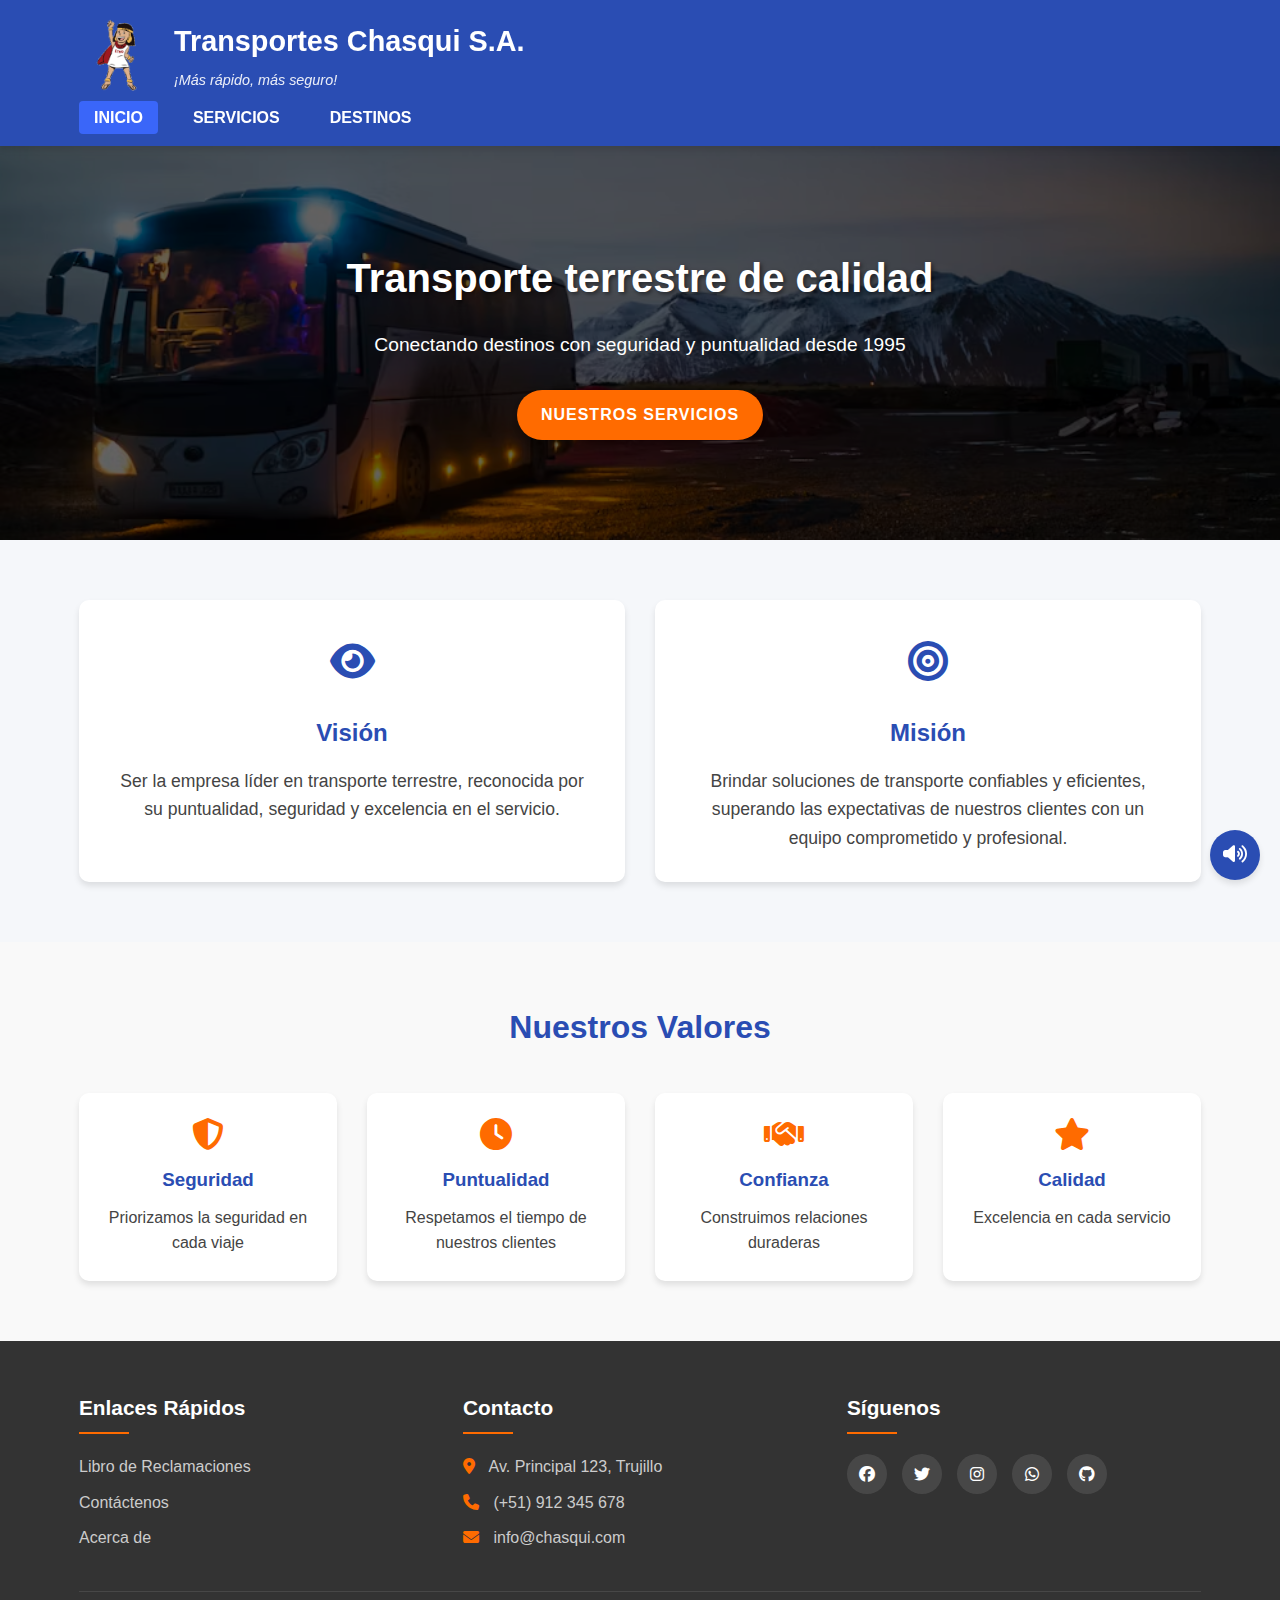
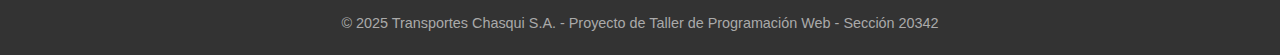
<file: index.html>
<!DOCTYPE html>
<html lang="en">

<head>
    <meta charset="UTF-8">
    <meta name="viewport" content="width=device-width, initial-scale=1.0">
    <link rel="icon" type="image/ico" href="Vahit.ico">
    <link rel="stylesheet" href="https://cdnjs.cloudflare.com/ajax/libs/font-awesome/6.4.0/css/all.min.css">
    <link rel="stylesheet" href="css/style_Globales.css">
    <link rel="stylesheet" href="css/style_Header.css">
    <link rel="stylesheet" href="css/style_Navigation.css">
    <link rel="stylesheet" href="css/style_Hero Section.css">
    <link rel="stylesheet" href="css/style_Vision-Mission.css">
    <link rel="stylesheet" href="css/style_values.css">
    <link rel="stylesheet" href="css/style_Footer.css">
    <link rel="stylesheet" href="css/style_Audio.css">
    <link rel="ico" href="Vahit.ico">
    <title>Transportes Chasqui S.A.</title>
    
</head>

<body>

    <header>
        <div class="container">
            <div class="logo-container">
                <img src="images/logo.png" alt="Logo Transportes Chasqui" class="logo">
                <div class="title-container">
                    <h1>Transportes Chasqui S.A.</h1>
                    <p class="slogan">¡Más rápido, más seguro!</p>
                </div>
            </div>
            <nav>
                <button class="menu-toggle" id="menu-toggle">
                    <i class="fas fa-bars"></i>
                </button>
                <ul class="nav-links" id="nav-links">
                    <li><a href="index.html" class="active">INICIO</a></li>
                    <li><a href="servicios.html">SERVICIOS</a></li>
                    <li><a href="destinos.html">DESTINOS</a></li>
                </ul>
            </nav>
        </div>
    </header>

    <section class="hero">
        <img src="images/hero.png" alt="Fondo hero" class="hero-bg">
        <div class="container">
            <h2>Transporte terrestre de calidad</h2>
            <p>Conectando destinos con seguridad y puntualidad desde 1995</p>
            <a href="servicios.html" class="btn">Nuestros Servicios</a>
        </div>
    </section>

    <section class="vision-mision">
        <div class="container">
            <div class="card">
                <div class="icon">
                    <i class="fas fa-eye"></i>
                </div>
                <h2>Visión</h2>
                <p>Ser la empresa líder en transporte terrestre, reconocida por su puntualidad, seguridad y excelencia
                    en el servicio.</p>
            </div>

            <div class="card">
                <div class="icon">
                    <i class="fas fa-bullseye"></i>
                </div>
                <h2>Misión</h2>
                <p>Brindar soluciones de transporte confiables y eficientes, superando las expectativas de nuestros
                    clientes con un equipo comprometido y profesional.</p>
            </div>
        </div>
    </section>

    <section class="valores">
        <div class="container">
            <h2>Nuestros Valores</h2>
            <div class="valores-grid">
                <div class="valor">
                    <i class="fas fa-shield-alt"></i>
                    <h3>Seguridad</h3>
                    <p>Priorizamos la seguridad en cada viaje</p>
                </div>
                <div class="valor">
                    <i class="fas fa-clock"></i>
                    <h3>Puntualidad</h3>
                    <p>Respetamos el tiempo de nuestros clientes</p>
                </div>
                <div class="valor">
                    <i class="fas fa-handshake"></i>
                    <h3>Confianza</h3>
                    <p>Construimos relaciones duraderas</p>
                </div>
                <div class="valor">
                    <i class="fas fa-star"></i>
                    <h3>Calidad</h3>
                    <p>Excelencia en cada servicio</p>
                </div>
            </div>
        </div>
    </section>

    <footer>
        <div class="container">
            <div class="footer-content">
                <div class="footer-section">
                    <h3>Enlaces Rápidos</h3>
                    <ul>
                        <li><a href="Libro de reclamaciones.html">Libro de Reclamaciones</a></li>
                        <li><a href="contactenos.html">Contáctenos</a></li>
                        <li><a href="acerca.html">Acerca de</a></li>
                    </ul>
                </div>
                <div class="footer-section">
                    <h3>Contacto</h3>
                    <p><i class="fas fa-map-marker-alt"></i> Av. Principal 123, Trujillo</p>
                    <p><i class="fas fa-phone"></i> (+51) 912 345 678</p>
                    <p><i class="fas fa-envelope"></i> info@chasqui.com</p>
                </div>
                <div class="footer-section">
                    <h3>Síguenos</h3>
                    <div class="social-icons">
                        <a href="https://www.facebook.com/profile.php?id=61575975725725"><i class="fab fa-facebook"></i></a>
                        <a href="#"><i class="fab fa-twitter"></i></a>
                        <a href="#"><i class="fab fa-instagram"></i></a>
                        <a href="https://whatsapp.com/channel/0029VbAHyMUKbYMW8V73Op2J"><i class="fab fa-whatsapp"></i></a>
                        <a href="https://github.com/Vanir021/Transportes_Chasqui-S.A" target="_blank"><i
                                class="fab fa-github"></i></a>
                    </div>
                </div>
            </div>
            <div class="footer-bottom">
                <p>&copy; 2025 Transportes Chasqui S.A. - Proyecto de Taller de Programación Web - Sección 20342</p>
            </div>
        </div>
    </footer>

    <div class="audio-player">
        <button id="toggle-audio" class="audio-toggle">
            <i class="fas fa-volume-up" id="volume-icon"></i>
        </button>
        <audio id="background-audio" src="audio/audio.mp3"></audio>
    </div>

    <script>
        // Menú responsivo
        document.getElementById('menu-toggle').addEventListener('click', function () {
            document.getElementById('nav-links').classList.toggle('show');
        });

        // Control de audio
        const audio = document.getElementById('background-audio');
        const toggleButton = document.getElementById('toggle-audio');
        const volumeIcon = document.getElementById('volume-icon');
        let isPlaying = false;

        toggleButton.addEventListener('click', function () {
            if (isPlaying) {
                audio.pause();
                volumeIcon.className = 'fas fa-volume-mute';
            } else {
                audio.volume = 0.1;
                audio.play();
                volumeIcon.className = 'fas fa-volume-up';
            }
            isPlaying = !isPlaying;
        });
    </script>

</body>

</html>
</file>
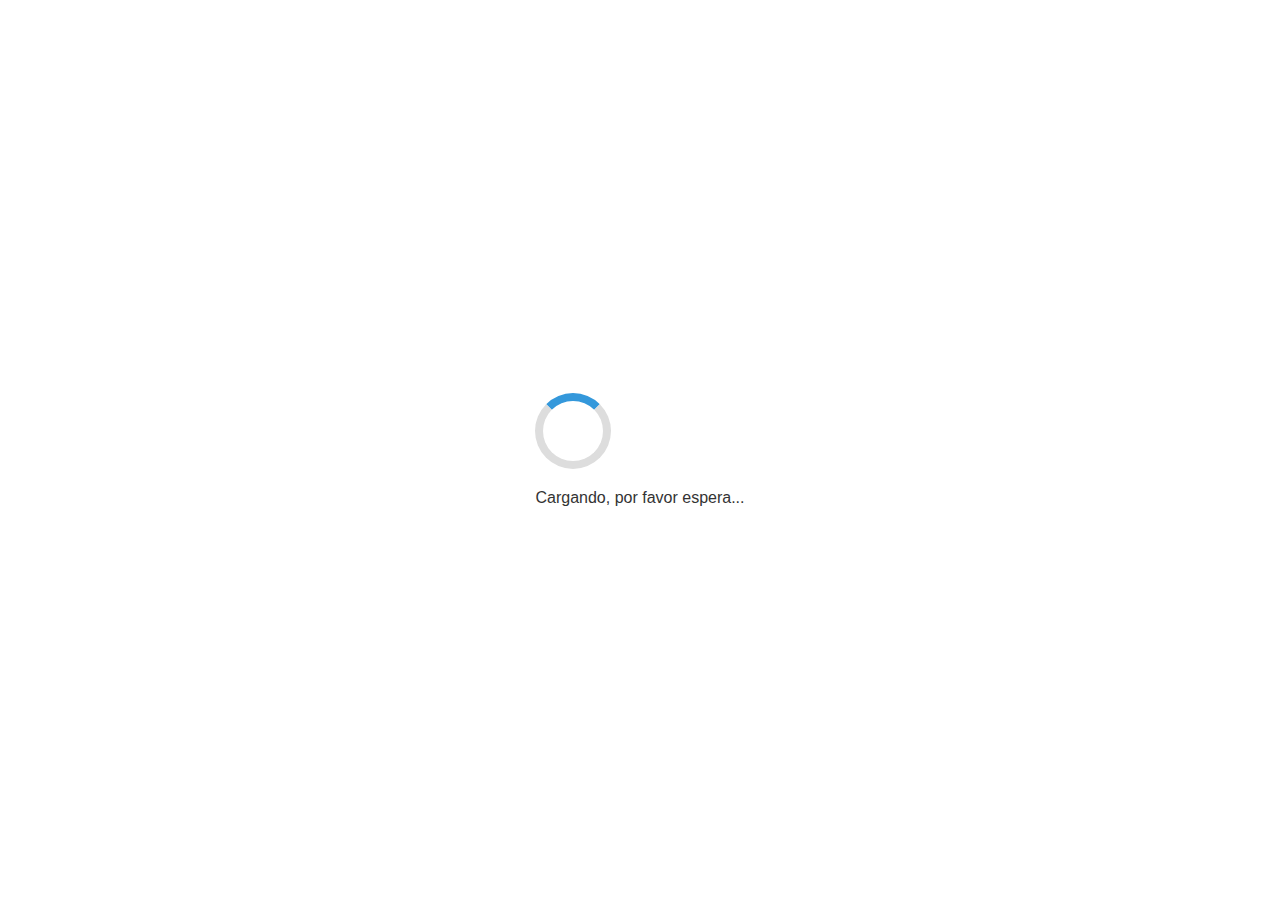
<file: carga.html>
<!DOCTYPE html>
<html lang="es">

<head>
    <meta charset="UTF-8">
    <meta name="viewport" content="width=device-width, initial-scale=1">
    <title>Cargando...</title>
    <style>
        body,
        html {
            margin: 0;
            height: 100%;
            background: #ffffff;
            display: flex;
            align-items: center;
            justify-content: center;
            font-family: sans-serif;
        }

        .loader {
            border: 8px solid #ddd;
            border-top: 8px solid #3498db;
            border-radius: 50%;
            width: 60px;
            height: 60px;
            animation: spin 1s linear infinite;
        }

        @keyframes spin {
            to {
                transform: rotate(360deg);
            }
        }

        .texto {
            margin-top: 20px;
            text-align: center;
            color: #333;
        }
    </style>
</head>

<body>
    <div>
        <div class="loader"></div>
        <div class="texto">
            Cargando, por favor espera...</div>
    </div>

    <script>
        // Redirige después de 2 segundos (2000 ms)
        setTimeout(() => {
            window.location.href = "index.html";
        }, 2000);
    </script>
</body>

</html>
</file>
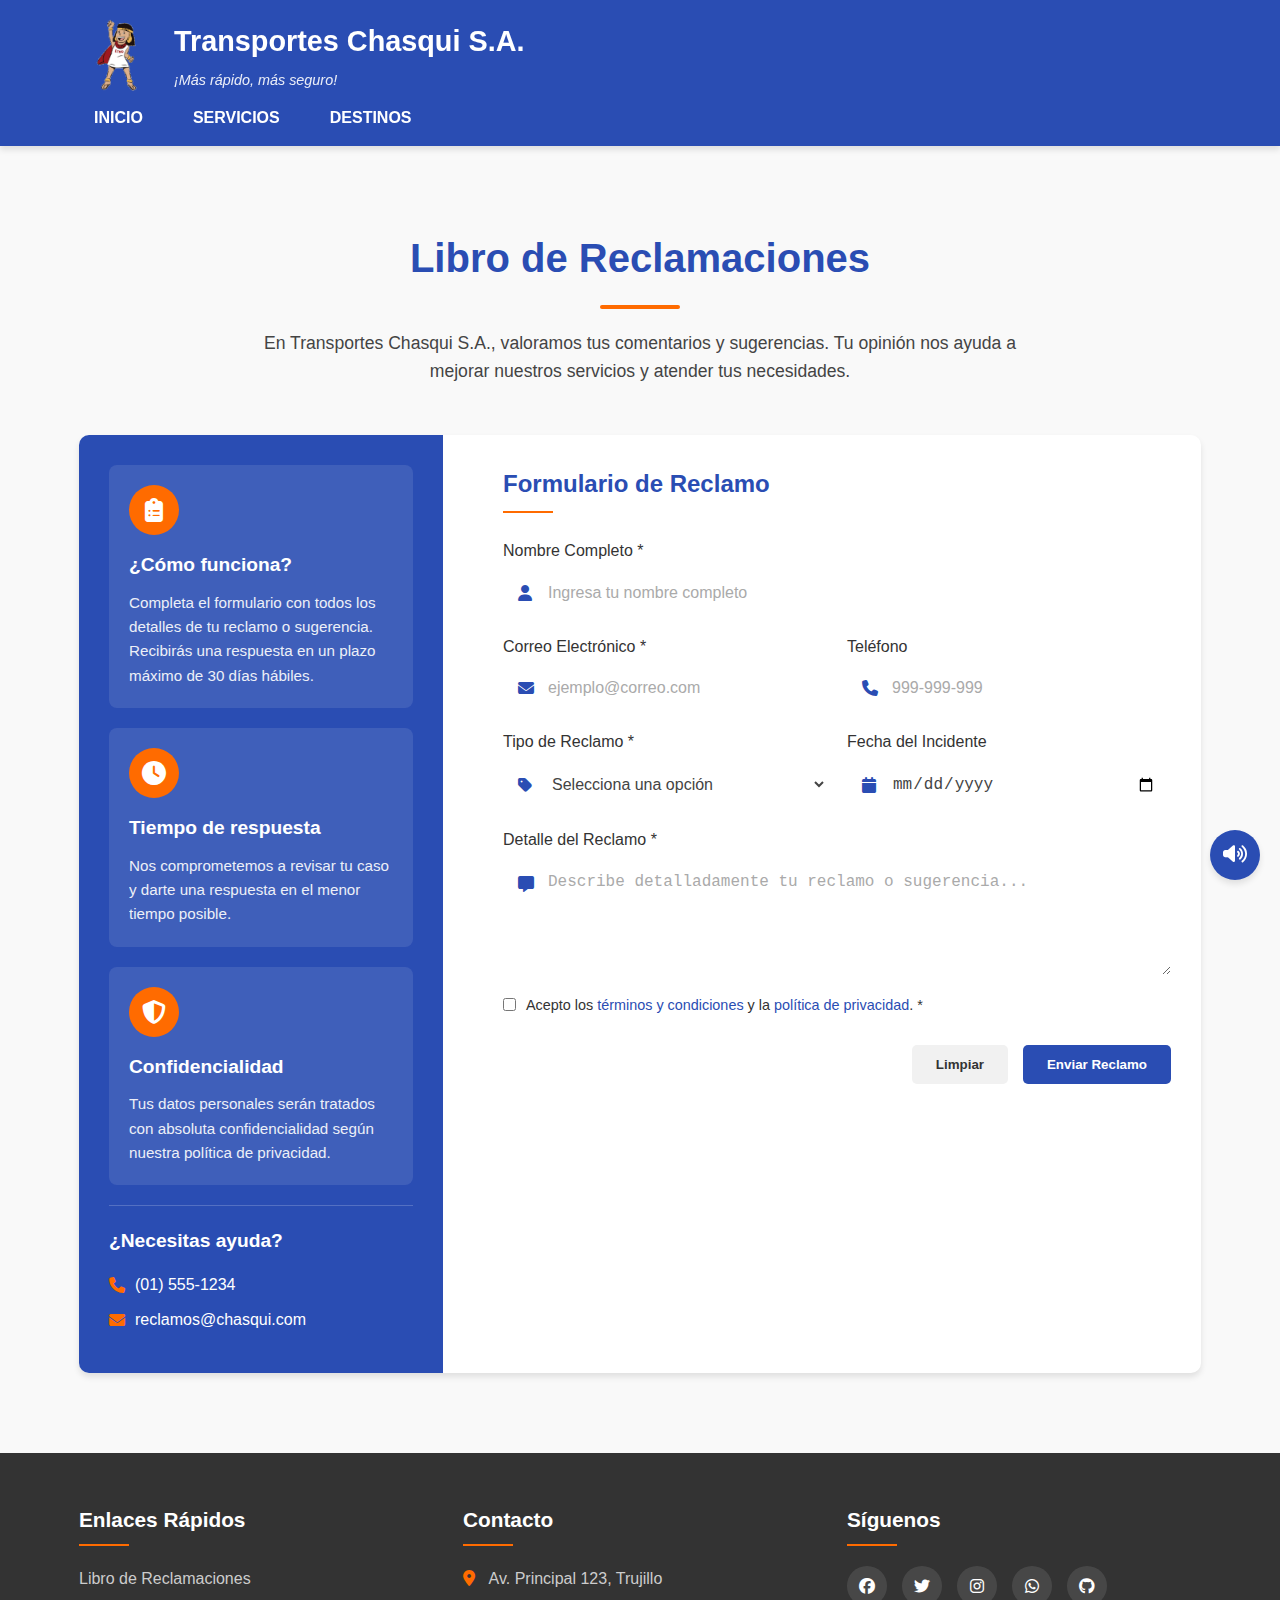
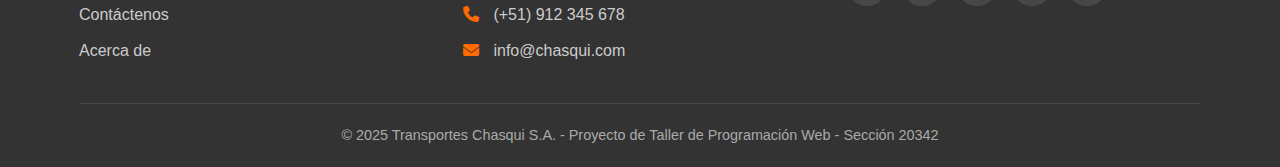
<file: Libro de reclamaciones.html>
<!DOCTYPE html>
<html lang="en">

<head>
    <meta charset="UTF-8">
    <meta name="viewport" content="width=device-width, initial-scale=1.0">
    <link rel="stylesheet" href="https://cdnjs.cloudflare.com/ajax/libs/font-awesome/6.4.0/css/all.min.css">
    <link rel="stylesheet" href="css/style_Globales.css">
    <link rel="stylesheet" href="css/style_Header.css">
    <link rel="stylesheet" href="css/style_Navigation.css">
    <link rel="stylesheet" href="css/style_reclamaciones.css">
    <link rel="stylesheet" href="css/style_Footer.css">
    <link rel="stylesheet" href="css/style_Audio.css">
    <link rel="ico" href="Vahit.ico">
    <title>Transportes Chasqui S. A.</title>
</head>

<body>
    <header>
        <div class="container">
            <div class="logo-container">
                <img src="images/logo.png" alt="Logo Transportes Chasqui" class="logo">
                <div class="title-container">
                    <h1>Transportes Chasqui S.A.</h1>
                    <p class="slogan">¡Más rápido, más seguro!</p>
                </div>
            </div>
            <nav>
                <button class="menu-toggle" id="menu-toggle">
                    <i class="fas fa-bars"></i>
                </button>
                <ul class="nav-links" id="nav-links">
                    <li><a href="index.html">INICIO</a></li>
                    <li><a href="servicios.html">SERVICIOS</a></li>
                    <li><a href="destinos.html">DESTINOS</a></li>
                </ul>
            </nav>
        </div>
    </header>

    <main>
        <section class="reclamaciones-section">
            <div class="container">
                <div class="section-header">
                    <h2 class="section-title">Libro de Reclamaciones</h2>
                    <div class="title-underline"></div>
                    <p class="section-description">
                        En Transportes Chasqui S.A., valoramos tus comentarios y sugerencias.
                        Tu opinión nos ayuda a mejorar nuestros servicios y atender tus necesidades.
                    </p>
                </div>

                <div class="reclamaciones-container">
                    <div class="info-panel">
                        <div class="info-card">
                            <div class="info-icon">
                                <i class="fas fa-clipboard-list"></i>
                            </div>
                            <h3>¿Cómo funciona?</h3>
                            <p>Completa el formulario con todos los detalles de tu reclamo o sugerencia. Recibirás una
                                respuesta en un plazo máximo de 30 días hábiles.</p>
                        </div>

                        <div class="info-card">
                            <div class="info-icon">
                                <i class="fas fa-clock"></i>
                            </div>
                            <h3>Tiempo de respuesta</h3>
                            <p>Nos comprometemos a revisar tu caso y darte una respuesta en el menor tiempo posible.</p>
                        </div>

                        <div class="info-card">
                            <div class="info-icon">
                                <i class="fas fa-shield-alt"></i>
                            </div>
                            <h3>Confidencialidad</h3>
                            <p>Tus datos personales serán tratados con absoluta confidencialidad según nuestra política
                                de privacidad.</p>
                        </div>

                        <div class="contact-info">
                            <h3>¿Necesitas ayuda?</h3>
                            <p><i class="fas fa-phone"></i> (01) 555-1234</p>
                            <p><i class="fas fa-envelope"></i> reclamos@chasqui.com</p>
                        </div>
                    </div>

                    <div class="form-panel">
                        <h3>Formulario de Reclamo</h3>
                        <form id="reclamacionForm" action="php/enviar_reclamo.php" method="post">
                            <div class="form-group">
                                <label for="nombre">Nombre Completo <span class="required">*</span></label>
                                <div class="input-wrapper">
                                    <i class="fas fa-user"></i>
                                    <input type="text" id="nombre" name="nombre"
                                        placeholder="Ingresa tu nombre completo" required>
                                </div>
                            </div>

                            <div class="form-row">
                                <div class="form-group">
                                    <label for="email">Correo Electrónico <span class="required">*</span></label>
                                    <div class="input-wrapper">
                                        <i class="fas fa-envelope"></i>
                                        <input type="email" id="email" name="email" placeholder="ejemplo@correo.com"
                                            required>
                                    </div>
                                </div>

                                <div class="form-group">
                                    <label for="telefono">Teléfono</label>
                                    <div class="input-wrapper">
                                        <i class="fas fa-phone"></i>
                                        <input type="tel" id="telefono" name="telefono" placeholder="999-999-999">
                                    </div>
                                </div>
                            </div>

                            <div class="form-row">
                                <div class="form-group">
                                    <label for="tipo">Tipo de Reclamo <span class="required">*</span></label>
                                    <div class="input-wrapper">
                                        <i class="fas fa-tag"></i>
                                        <select id="tipo" name="tipo" required>
                                            <option value="" disabled selected>Selecciona una opción</option>
                                            <option value="queja">Queja</option>
                                            <option value="reclamo">Reclamo</option>
                                            <option value="sugerencia">Sugerencia</option>
                                        </select>
                                    </div>
                                </div>

                                <div class="form-group">
                                    <label for="fecha">Fecha del Incidente</label>
                                    <div class="input-wrapper">
                                        <i class="fas fa-calendar"></i>
                                        <input type="date" id="fecha" name="fecha">
                                    </div>
                                </div>
                            </div>

                            <div class="form-group">
                                <label for="mensaje">Detalle del Reclamo <span class="required">*</span></label>
                                <div class="input-wrapper textarea-wrapper">
                                    <i class="fas fa-comment-alt"></i>
                                    <textarea id="mensaje" name="mensaje" rows="5"
                                        placeholder="Describe detalladamente tu reclamo o sugerencia..."
                                        required></textarea>
                                </div>
                            </div>

                            <div class="form-group checkbox-group">
                                <input type="checkbox" id="terminos" name="terminos" required>
                                <label for="terminos">Acepto los <a href="#">términos y condiciones</a> y la <a
                                        href="#">política de privacidad</a>. <span class="required">*</span></label>
                            </div>

                            <div class="form-actions">
                                <button type="reset" class="btn-secondary">Limpiar</button>
                                <button type="submit" class="btn-primary">Enviar Reclamo</button>
                            </div>
                        </form>
                    </div>
                </div>
            </div>
        </section>
    </main>

    <footer>
        <div class="container">
            <div class="footer-content">
                <div class="footer-section">
                    <h3>Enlaces Rápidos</h3>
                    <ul>
                        <li><a href="Libro de reclamaciones.html">Libro de Reclamaciones</a></li>
                        <li><a href="contactenos.html">Contáctenos</a></li>
                        <li><a href="acerca.html">Acerca de</a></li>
                    </ul>
                </div>
                <div class="footer-section">
                    <h3>Contacto</h3>
                    <p><i class="fas fa-map-marker-alt"></i> Av. Principal 123, Trujillo</p>
                    <p><i class="fas fa-phone"></i> (+51) 912 345 678</p>
                    <p><i class="fas fa-envelope"></i> info@chasqui.com</p>
                </div>
                <div class="footer-section">
                    <h3>Síguenos</h3>
                    <div class="social-icons">
                        <a href="https://www.facebook.com/profile.php?id=61575975725725"><i class="fab fa-facebook"></i></a>
                        <a href="#"><i class="fab fa-twitter"></i></a>
                        <a href="#"><i class="fab fa-instagram"></i></a>
                        <a href="https://whatsapp.com/channel/0029VbAHyMUKbYMW8V73Op2J"><i class="fab fa-whatsapp"></i></a>
                        <a href="https://github.com/Vanir021/Transportes_Chasqui-S.A" target="_blank"><i
                                class="fab fa-github"></i></a>
                    </div>
                </div>
            </div>
            <div class="footer-bottom">
                <p>&copy; 2025 Transportes Chasqui S.A. - Proyecto de Taller de Programación Web - Sección 20342</p>
            </div>
        </div>
    </footer>

    <div class="audio-player">
        <button id="toggle-audio" class="audio-toggle">
            <i class="fas fa-volume-up" id="volume-icon"></i>
        </button>
        <audio id="background-audio" src="audio/audio.mp3"></audio>
    </div>

    <script>
        // Menú responsivo
        document.getElementById('menu-toggle').addEventListener('click', function () {
            document.getElementById('nav-links').classList.toggle('show');
        });

        // Control de audio
        const audio = document.getElementById('background-audio');
        const toggleButton = document.getElementById('toggle-audio');
        const volumeIcon = document.getElementById('volume-icon');
        let isPlaying = false;

        toggleButton.addEventListener('click', function () {
            if (isPlaying) {
                audio.pause();
                volumeIcon.className = 'fas fa-volume-mute';
            } else {
                audio.volume = 0.1;
                audio.play();
                volumeIcon.className = 'fas fa-volume-up';
            }
            isPlaying = !isPlaying;
        });
    </script>

</body>

</html>
</file>
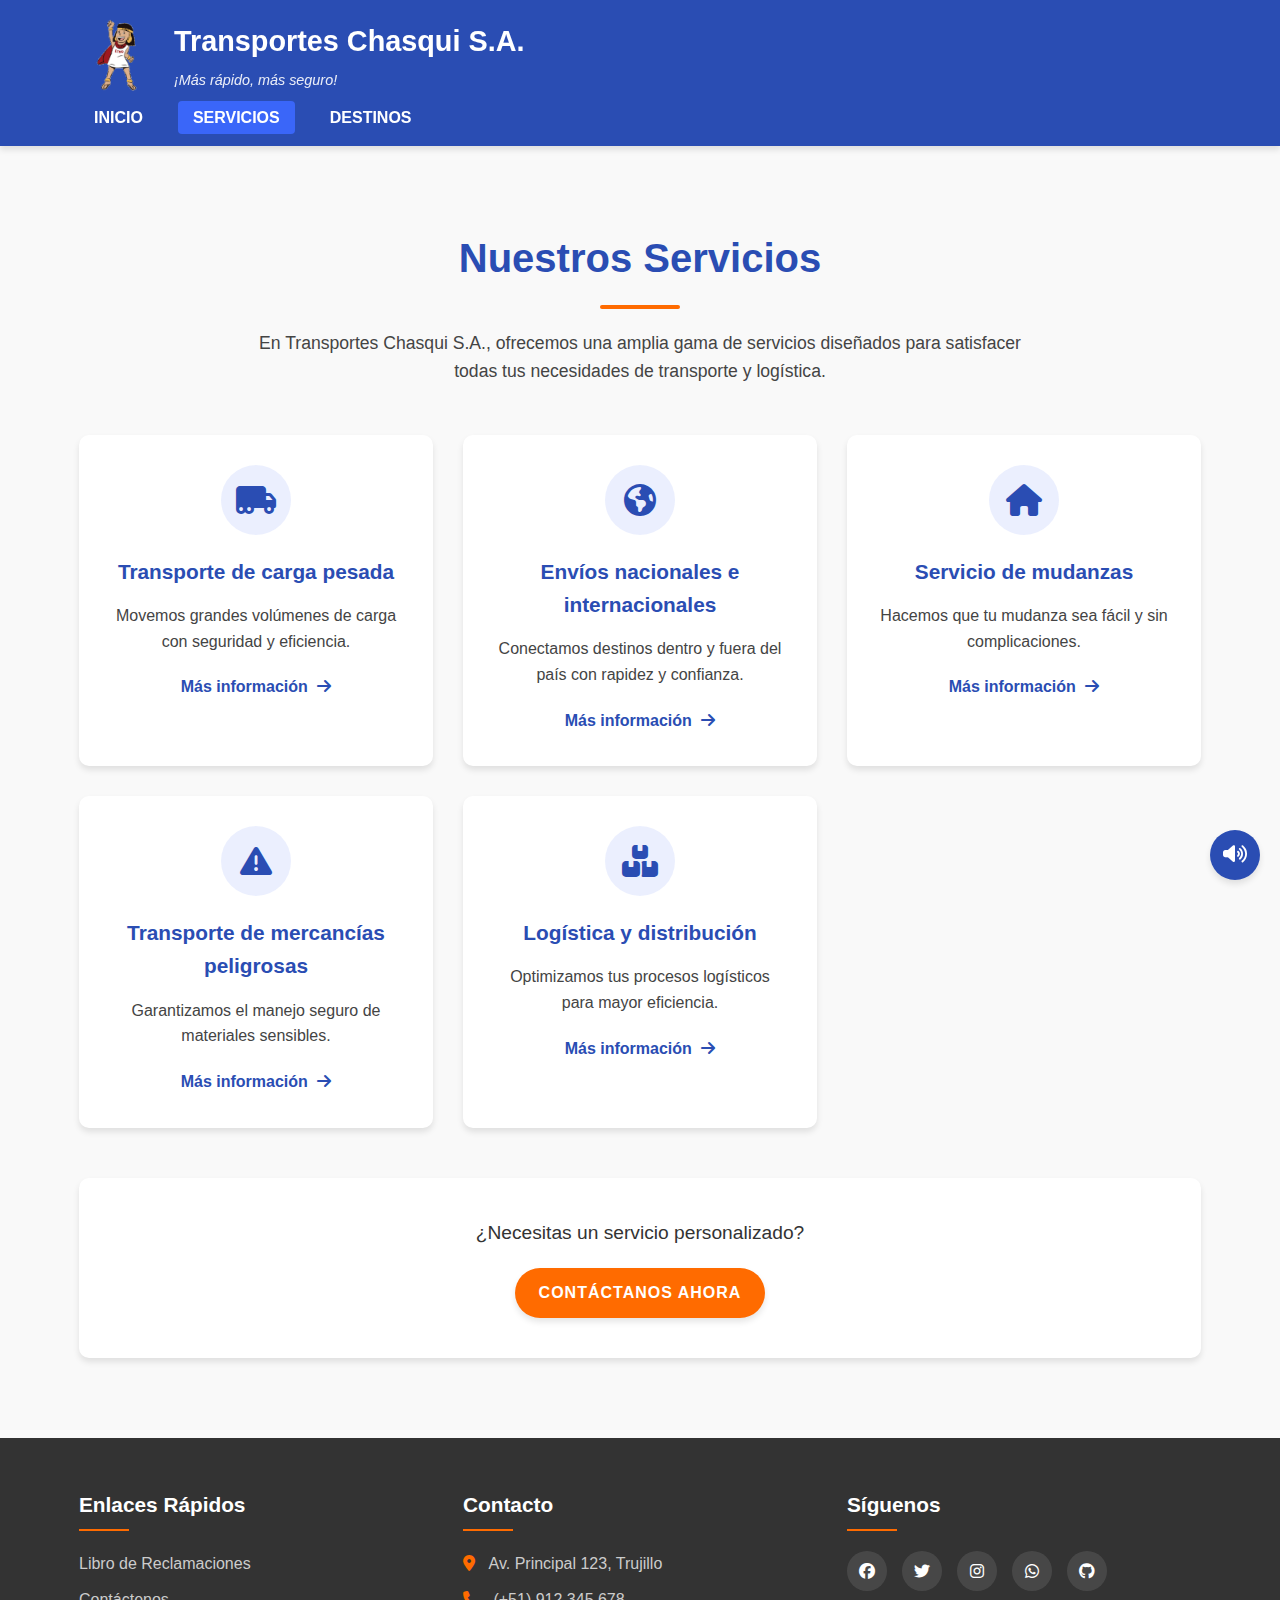
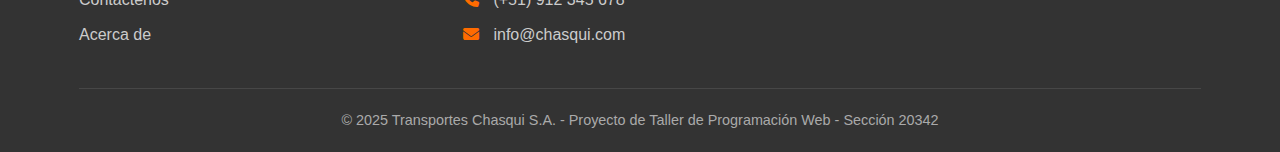
<file: servicios.html>
<!DOCTYPE html>
<html lang="en">

<head>
    <meta charset="UTF-8">
    <meta name="viewport" content="width=device-width, initial-scale=1.0">
    <link rel="stylesheet" href="css/style_Globales.css">
    <link rel="stylesheet" href="css/style_Header.css">
    <link rel="stylesheet" href="css/style_Navigation.css">
    <link rel="stylesheet" href="css/style_Services.css">
    <link rel="stylesheet" href="css/style_Footer.css">
    <link rel="stylesheet" href="https://cdnjs.cloudflare.com/ajax/libs/font-awesome/6.4.0/css/all.min.css">
    <link rel="stylesheet" href="css/style_Audio.css">
    <link rel="ico" href="Vahit.ico">
    <title>Transportes Chasqui S. A.</title>
</head>

<body>

    <header>
        <div class="container">
            <div class="logo-container">
                <img src="images/logo.png" alt="Logo Transportes Chasqui" class="logo">
                <div class="title-container">
                    <h1>Transportes Chasqui S.A.</h1>
                    <p class="slogan">¡Más rápido, más seguro!</p>
                </div>
            </div>
            <nav>
                <button class="menu-toggle" id="menu-toggle">
                    <i class="fas fa-bars"></i>
                </button>
                <ul class="nav-links" id="nav-links">
                    <li><a href="index.html">INICIO</a></li>
                    <li><a href="servicios.html" class="active">SERVICIOS</a></li>
                    <li><a href="destinos.html">DESTINOS</a></li>
                </ul>
            </nav>
        </div>
    </header>

    <main>
        <section class="servicios-section">
            <div class="container">
                <div class="section-header">
                    <h2 class="section-title">Nuestros Servicios</h2>
                    <div class="title-underline"></div>
                    <p class="section-description">
                        En Transportes Chasqui S.A., ofrecemos una amplia gama de servicios diseñados para satisfacer
                        todas tus
                        necesidades de transporte y logística.
                    </p>
                </div>

                <div class="servicios-grid">
                    <div class="servicio-card">
                        <div class="servicio-icon">
                            <i class="fas fa-truck-moving"></i>
                        </div>
                        <h3>Transporte de carga pesada</h3>
                        <p>Movemos grandes volúmenes de carga con seguridad y eficiencia.</p>
                        <a href="#" class="servicio-link">Más información <i class="fas fa-arrow-right"></i></a>
                    </div>

                    <div class="servicio-card">
                        <div class="servicio-icon">
                            <i class="fas fa-globe-americas"></i>
                        </div>
                        <h3>Envíos nacionales e internacionales</h3>
                        <p>Conectamos destinos dentro y fuera del país con rapidez y confianza.</p>
                        <a href="#" class="servicio-link">Más información <i class="fas fa-arrow-right"></i></a>
                    </div>

                    <div class="servicio-card">
                        <div class="servicio-icon">
                            <i class="fas fa-home"></i>
                        </div>
                        <h3>Servicio de mudanzas</h3>
                        <p>Hacemos que tu mudanza sea fácil y sin complicaciones.</p>
                        <a href="#" class="servicio-link">Más información <i class="fas fa-arrow-right"></i></a>
                    </div>

                    <div class="servicio-card">
                        <div class="servicio-icon">
                            <i class="fas fa-exclamation-triangle"></i>
                        </div>
                        <h3>Transporte de mercancías peligrosas</h3>
                        <p>Garantizamos el manejo seguro de materiales sensibles.</p>
                        <a href="#" class="servicio-link">Más información <i class="fas fa-arrow-right"></i></a>
                    </div>

                    <div class="servicio-card">
                        <div class="servicio-icon">
                            <i class="fas fa-boxes"></i>
                        </div>
                        <h3>Logística y distribución</h3>
                        <p>Optimizamos tus procesos logísticos para mayor eficiencia.</p>
                        <a href="#" class="servicio-link">Más información <i class="fas fa-arrow-right"></i></a>
                    </div>
                </div>

                <div class="servicios-cta">
                    <p>¿Necesitas un servicio personalizado?</p>
                    <a href="contactenos.html" class="btn">Contáctanos ahora</a>
                </div>
            </div>
        </section>
    </main>

    <footer>
        <div class="container">
            <div class="footer-content">
                <div class="footer-section">
                    <h3>Enlaces Rápidos</h3>
                    <ul>
                        <li><a href="Libro de reclamaciones.html">Libro de Reclamaciones</a></li>
                        <li><a href="contactenos.html">Contáctenos</a></li>
                        <li><a href="acerca.html">Acerca de</a></li>
                    </ul>
                </div>
                <div class="footer-section">
                    <h3>Contacto</h3>
                    <p><i class="fas fa-map-marker-alt"></i> Av. Principal 123, Trujillo</p>
                    <p><i class="fas fa-phone"></i> (+51) 912 345 678</p>
                    <p><i class="fas fa-envelope"></i> info@chasqui.com</p>
                </div>
                <div class="footer-section">
                    <h3>Síguenos</h3>
                    <div class="social-icons">
                        <a href="https://www.facebook.com/profile.php?id=61575975725725"><i class="fab fa-facebook"></i></a>
                        <a href="#"><i class="fab fa-twitter"></i></a>
                        <a href="#"><i class="fab fa-instagram"></i></a>
                        <a href="https://whatsapp.com/channel/0029VbAHyMUKbYMW8V73Op2J"><i class="fab fa-whatsapp"></i></a>
                        <a href="https://github.com/Vanir021/Transportes_Chasqui-S.A" target="_blank"><i
                                class="fab fa-github"></i></a>
                    </div>
                </div>
            </div>
            <div class="footer-bottom">
                <p>&copy; 2025 Transportes Chasqui S.A. - Proyecto de Taller de Programación Web - Sección 20342</p>
            </div>
        </div>
    </footer>

    <div class="audio-player">
        <button id="toggle-audio" class="audio-toggle">
            <i class="fas fa-volume-up" id="volume-icon"></i>
        </button>
        <audio id="background-audio" src="audio/audio.mp3"></audio>
    </div>

    <script>
        // Menú responsivo
        document.getElementById('menu-toggle').addEventListener('click', function () {
            document.getElementById('nav-links').classList.toggle('show');
        });

        // Control de audio
        const audio = document.getElementById('background-audio');
        const toggleButton = document.getElementById('toggle-audio');
        const volumeIcon = document.getElementById('volume-icon');
        let isPlaying = false;

        toggleButton.addEventListener('click', function () {
            if (isPlaying) {
                audio.pause();
                volumeIcon.className = 'fas fa-volume-mute';
            } else {
                audio.volume = 0.1;
                audio.play();
                volumeIcon.className = 'fas fa-volume-up';
            }
            isPlaying = !isPlaying;
        });
    </script>

</body>

</html>
</file>
<file: css/style_Globales.css>
/* Variables de colores */
:root {
    --primary-color: #2a4db3;
    --secondary-color: #3a66f9;
    --accent-color: #ff6b00;
    --light-color: #f9f9f9;
    --dark-color: #333;
    --text-color: #444;
    --white: #fff;
    --shadow: 0 4px 6px rgba(0, 0, 0, 0.1);
    --transition: all 0.3s ease;
}

/* Reset y estilos generales */
* {
    margin: 0;
    padding: 0;
    box-sizing: border-box;
}

body {
    font-family: 'Segoe UI', Tahoma, Geneva, Verdana, sans-serif;
    line-height: 1.6;
    color: var(--text-color);
    background-color: #f5f7fa;
}

.container {
    width: 90%;
    max-width: 1200px;
    margin: 0 auto;
    padding: 0 15px;
}

a {
    text-decoration: none;
    color: inherit;
}

ul {
    list-style: none;
}

img {
    max-width: 100%;
    height: auto;
}

.btn {
    display: inline-block;
    background-color: var(--accent-color);
    color: var(--white);
    padding: 12px 24px;
    border-radius: 30px;
    font-weight: 600;
    text-transform: uppercase;
    letter-spacing: 1px;
    transition: var(--transition);
    box-shadow: var(--shadow);
}

.btn:hover {
    background-color: #e05a00;
    transform: translateY(-3px);
    box-shadow: 0 6px 12px rgba(0, 0, 0, 0.15);
}
</file>
<file: css/style_Header.css>
/* Header */
header {
    background-color: var(--primary-color);
    color: var(--white);
    padding: 15px 0;
    box-shadow: var(--shadow);
    position: sticky;
    top: 0;
    z-index: 1000;
}

.logo-container {
    display: flex;
    align-items: center;
    margin-bottom: 10px;
}

.logo {
    width: 80px;
    height: auto;
    margin-right: 15px;
}

.title-container h1 {
    font-size: 1.8rem;
    margin-bottom: 5px;
}

.slogan {
    font-size: 0.9rem;
    font-style: italic;
    opacity: 0.9;
}
</file>
<file: css/style_Navigation.css>
/* Navegación */
nav {
    display: flex;
    justify-content: space-between;
    align-items: center;
}

.nav-links {
    display: flex;
    gap: 20px;
}

.nav-links li a {
    color: var(--white);
    font-weight: 600;
    padding: 8px 15px;
    border-radius: 4px;
    transition: var(--transition);
}

.nav-links li a:hover,
.nav-links li a.active {
    background-color: var(--secondary-color);
}

.menu-toggle {
    display: none;
    background: none;
    border: none;
    color: var(--white);
    font-size: 1.5rem;
    cursor: pointer;
}

.__menum {
    display: none;
}

.moviles {
    height: 100%;
    width: 0;
    position: fixed;
    z-index: 1;
    top: 0;
    left: 0;
    background-color: rgba(0, 0, 0, 0.9);
    overflow-x: hidden;
    transition: 0.5s;
}

.moviles-content {
    position: relative;
    top: 25%;
    width: 100%;
    text-align: center;
    margin-top: 30px;
}

.moviles-content ul {
    list-style: none;
    padding: 0;
}

.moviles-content ul li {
    margin: 20px 0;
}

.moviles-content ul li a {
    text-decoration: none;
    font-size: 25px;
    color: #fff;
    transition: 0.3s;
}

.moviles-content ul li a:hover {
    color: #f1c40f;
}

.closebtn {
    position: absolute;
    top: 20px;
    right: 45px;
    font-size: 36px;
    color: #fff;
    text-decoration: none;
}

@media screen and (max-width: 768px) {
    .__menum {
        display: block;
    }

    nav .nav-links {
        display: none;
    }

    nav .nav-links.show {
        display: block;
    }
}
</file>
<file: css/style_Hero Section.css>
/* Hero Section */
.hero {
    position: relative;
    color: var(--white);
    text-align: center;
    padding: 100px 0;
    overflow: hidden;
}

.hero-bg {
    position: absolute;
    top: 0;
    left: 0;
    width: 100%;
    height: 100%;
    object-fit: cover;
    z-index: 0;
    filter: brightness(40%);
}

.hero .container {
    position: relative;
    z-index: 1;
}

.hero h2 {
    font-size: 2.5rem;
    margin-bottom: 20px;
    text-shadow: 2px 2px 4px rgba(0, 0, 0, 0.5);
}

.hero p {
    font-size: 1.2rem;
    margin-bottom: 30px;
    max-width: 700px;
    margin-left: auto;
    margin-right: auto;
}
</file>
<file: css/style_Vision-Mission.css>
/* Visión y Misión */
.vision-mision {
    padding: 60px 0;
}

.vision-mision .container {
    display: flex;
    gap: 30px;
    justify-content: center;
    flex-wrap: wrap;
}

.card {
    background-color: var(--white);
    border-radius: 10px;
    padding: 30px;
    box-shadow: var(--shadow);
    flex: 1;
    min-width: 300px;
    text-align: center;
    transition: var(--transition);
}

.card:hover {
    transform: translateY(-10px);
    box-shadow: 0 10px 20px rgba(0, 0, 0, 0.1);
}

.icon {
    font-size: 2.5rem;
    color: var(--primary-color);
    margin-bottom: 20px;
}

.card h2 {
    color: var(--primary-color);
    margin-bottom: 15px;
}

.card p {
    color: var(--text-color);
    font-size: 1.1rem;
    line-height: 1.6;
}
</file>
<file: css/style_values.css>
/* Valores */
.valores {
    background-color: var(--light-color);
    padding: 60px 0;
    text-align: center;
}

.valores h2 {
    color: var(--primary-color);
    margin-bottom: 40px;
    font-size: 2rem;
}

.valores-grid {
    display: grid;
    grid-template-columns: repeat(auto-fit, minmax(250px, 1fr));
    gap: 30px;
}

.valor {
    background-color: var(--white);
    padding: 25px;
    border-radius: 10px;
    box-shadow: var(--shadow);
    transition: var(--transition);
}

.valor:hover {
    transform: translateY(-5px);
    box-shadow: 0 8px 16px rgba(0, 0, 0, 0.1);
}

.valor i {
    font-size: 2rem;
    color: var(--accent-color);
    margin-bottom: 15px;
}

.valor h3 {
    color: var(--primary-color);
    margin-bottom: 10px;
}
</file>
<file: css/style_Footer.css>
/* Footer */
footer {
    background-color: var(--dark-color);
    color: var(--white);
    padding: 50px 0 20px;
}

.footer-content {
    display: grid;
    grid-template-columns: repeat(auto-fit, minmax(250px, 1fr));
    gap: 30px;
    margin-bottom: 30px;
}

.footer-section h3 {
    color: var(--white);
    margin-bottom: 20px;
    font-size: 1.3rem;
    position: relative;
    padding-bottom: 10px;
}

.footer-section h3::after {
    content: '';
    position: absolute;
    left: 0;
    bottom: 0;
    width: 50px;
    height: 2px;
    background-color: var(--accent-color);
}

.footer-section ul li {
    margin-bottom: 10px;
}

.footer-section ul li a {
    color: #ccc;
    transition: var(--transition);
}

.footer-section ul li a:hover {
    color: var(--accent-color);
    padding-left: 5px;
}

.footer-section p {
    margin-bottom: 10px;
    color: #ccc;
}

.footer-section p i {
    margin-right: 10px;
    color: var(--accent-color);
}

.social-icons {
    display: flex;
    gap: 15px;
}

.social-icons a {
    display: inline-flex;
    align-items: center;
    justify-content: center;
    width: 40px;
    height: 40px;
    background-color: rgba(255, 255, 255, 0.1);
    border-radius: 50%;
    transition: var(--transition);
}

.social-icons a:hover {
    background-color: var(--accent-color);
    transform: translateY(-3px);
}

.footer-bottom {
    text-align: center;
    padding-top: 20px;
    border-top: 1px solid rgba(255, 255, 255, 0.1);
    font-size: 0.9rem;
    color: #aaa;
}
</file>
<file: css/style_Audio.css>
/* Audio Player */

.audio-player {
  position: fixed;
  bottom: 20px;
  right: 20px;
  z-index: 1000;
}

.audio-toggle {
  width: 50px;
  height: 50px;
  border-radius: 50%;
  background-color: var(--primary-color);
  color: var(--white);
  border: none;
  cursor: pointer;
  box-shadow: var(--shadow);
  display: flex;
  align-items: center;
  justify-content: center;
  font-size: 1.2rem;
  transition: var(--transition);
}

.audio-toggle:hover {
  background-color: var(--secondary-color);
  transform: scale(1.1);
}
</file>
<file: css/style_reclamaciones.css>
/* Sección de Reclamaciones */

.reclamaciones-section {
    padding: 80px 0;
    background-color: var(--light-color);
}

.container {
    width: 90%;
    max-width: 1200px;
    margin: 0 auto;
    padding: 0 15px;
}

.section-header {
    text-align: center;
    margin-bottom: 50px;
}

.section-title {
    color: var(--primary-color);
    font-size: 2.5rem;
    margin-bottom: 15px;
    position: relative;
    display: inline-block;
}

.title-underline {
    width: 80px;
    height: 4px;
    background: var(--accent-color);
    margin: 0 auto 20px;
    border-radius: 2px;
}

.section-description {
    max-width: 800px;
    margin: 0 auto;
    font-size: 1.1rem;
    color: var(--text-color);
    line-height: 1.6;
}

/* Contenedor de reclamaciones */
.reclamaciones-container {
    display: grid;
    grid-template-columns: 1fr 2fr;
    gap: 30px;
    background-color: var(--white);
    border-radius: 10px;
    overflow: hidden;
    box-shadow: var(--shadow);
}

/* Panel de información */
.info-panel {
    background-color: var(--primary-color);
    color: var(--white);
    padding: 30px;
    display: flex;
    flex-direction: column;
    gap: 20px;
}

.info-card {
    background-color: rgba(255, 255, 255, 0.1);
    border-radius: 8px;
    padding: 20px;
    transition: var(--transition);
}

.info-card:hover {
    background-color: rgba(255, 255, 255, 0.2);
    transform: translateY(-5px);
}

.info-icon {
    width: 50px;
    height: 50px;
    background-color: var(--accent-color);
    border-radius: 50%;
    display: flex;
    align-items: center;
    justify-content: center;
    margin-bottom: 15px;
}

.info-icon i {
    font-size: 1.5rem;
}

.info-card h3 {
    margin-bottom: 10px;
    font-size: 1.2rem;
}

.info-card p {
    font-size: 0.95rem;
    opacity: 0.9;
    line-height: 1.6;
}

.contact-info {
    margin-top: auto;
    padding-top: 20px;
    border-top: 1px solid rgba(255, 255, 255, 0.2);
}

.contact-info h3 {
    margin-bottom: 15px;
    font-size: 1.2rem;
}

.contact-info p {
    margin-bottom: 10px;
    display: flex;
    align-items: center;
    gap: 10px;
}

.contact-info i {
    color: var(--accent-color);
}

/* Panel de formulario */
.form-panel {
    padding: 30px;
}

.form-panel h3 {
    color: var(--primary-color);
    margin-bottom: 25px;
    font-size: 1.5rem;
    position: relative;
    padding-bottom: 10px;
}

.form-panel h3::after {
    content: '';
    position: absolute;
    left: 0;
    bottom: 0;
    width: 50px;
    height: 2px;
    background-color: var(--accent-color);
}

.form-group {
    margin-bottom: 20px;
}

.form-row {
    display: grid;
    grid-template-columns: 1fr 1fr;
    gap: 20px;
}

label {
    display: block;
    margin-bottom: 8px;
    color: var(--dark-color);
    font-weight: 500;
}

.required {
    color: var(--error-color);
}

.input-wrapper {
    position: relative;
    display: flex;
    align-items: center;
}

.input-wrapper i {
    position: absolute;
    left: 15px;
    color: var(--primary-color);
    font-size: 1rem;
}

.input-wrapper input,
.input-wrapper select,
.input-wrapper textarea {
    width: 100%;
    padding: 12px 15px 12px 45px;
    border: 1px solid var(--border-color);
    border-radius: 5px;
    background-color: var(--input-bg);
    font-size: 1rem;
    color: var(--text-color);
    transition: var(--transition);
}

.textarea-wrapper i {
    top: 15px;
}

.input-wrapper input:focus,
.input-wrapper select:focus,
.input-wrapper textarea:focus {
    border-color: var(--primary-color);
    box-shadow: 0 0 0 3px rgba(42, 77, 179, 0.2);
    outline: none;
}

.input-wrapper input::placeholder,
.input-wrapper textarea::placeholder {
    color: #aaa;
}

.checkbox-group {
    display: flex;
    align-items: flex-start;
    gap: 10px;
}

.checkbox-group input[type="checkbox"] {
    margin-top: 3px;
}

.checkbox-group label {
    margin-bottom: 0;
    font-size: 0.9rem;
    line-height: 1.4;
}

.checkbox-group a {
    color: var(--primary-color);
    text-decoration: none;
}

.checkbox-group a:hover {
    text-decoration: underline;
}

.form-actions {
    display: flex;
    justify-content: flex-end;
    gap: 15px;
    margin-top: 30px;
}

.btn-primary,
.btn-secondary {
    padding: 12px 24px;
    border-radius: 5px;
    font-weight: 600;
    cursor: pointer;
    transition: var(--transition);
    border: none;
}

.btn-primary {
    background-color: var(--primary-color);
    color: var(--white);
}

.btn-primary:hover {
    background-color: var(--secondary-color);
    transform: translateY(-3px);
    box-shadow: 0 5px 10px rgba(0, 0, 0, 0.1);
}

.btn-secondary {
    background-color: #f1f1f1;
    color: var(--dark-color);
}

.btn-secondary:hover {
    background-color: #e1e1e1;
}

/* Estilos de validación */
.input-wrapper input:invalid:not(:placeholder-shown),
.input-wrapper textarea:invalid:not(:placeholder-shown) {
    border-color: var(--error-color);
}

.input-wrapper input:valid:not(:placeholder-shown),
.input-wrapper textarea:valid:not(:placeholder-shown) {
    border-color: var(--success-color);
}

/* Responsive */
@media (max-width: 992px) {
    .section-title {
        font-size: 2.2rem;
    }

    .reclamaciones-container {
        grid-template-columns: 1fr;
    }

    .info-panel {
        display: grid;
        grid-template-columns: repeat(auto-fit, minmax(250px, 1fr));
        gap: 20px;
    }

    .contact-info {
        grid-column: 1 / -1;
        margin-top: 20px;
        text-align: center;
    }

    .contact-info p {
        justify-content: center;
    }
}

@media (max-width: 768px) {
    .reclamaciones-section {
        padding: 60px 0;
    }

    .section-title {
        font-size: 2rem;
    }

    .section-description {
        font-size: 1rem;
    }

    .info-panel {
        grid-template-columns: 1fr;
    }

    .form-row {
        grid-template-columns: 1fr;
        gap: 0;
    }
}

@media (max-width: 576px) {
    .section-title {
        font-size: 1.8rem;
    }

    .form-panel {
        padding: 20px;
    }

    .form-actions {
        flex-direction: column;
    }

    .btn-primary,
    .btn-secondary {
        width: 100%;
    }
}
</file>
<file: css/style_Services.css>
/* Sección de Servicios */
.servicios-section {
    padding: 80px 0;
    background-color: var(--light-color);
}

.container {
    width: 90%;
    max-width: 1200px;
    margin: 0 auto;
    padding: 0 15px;
}

.section-header {
    text-align: center;
    margin-bottom: 50px;
}

.section-title {
    color: var(--primary-color);
    font-size: 2.5rem;
    margin-bottom: 15px;
    position: relative;
    display: inline-block;
}

.title-underline {
    width: 80px;
    height: 4px;
    background: var(--accent-color);
    margin: 0 auto 20px;
    border-radius: 2px;
}

.section-description {
    max-width: 800px;
    margin: 0 auto;
    font-size: 1.1rem;
    color: var(--text-color);
    line-height: 1.6;
}

/* Grid de servicios */
.servicios-grid {
    display: grid;
    grid-template-columns: repeat(auto-fit, minmax(300px, 1fr));
    gap: 30px;
    margin-bottom: 50px;
}

.servicio-card {
    background-color: var(--white);
    border-radius: 10px;
    padding: 30px;
    box-shadow: var(--shadow);
    transition: var(--transition);
    position: relative;
    overflow: hidden;
    z-index: 1;
}

.servicio-card::before {
    content: '';
    position: absolute;
    top: 0;
    left: 0;
    width: 100%;
    height: 0;
    background-color: rgba(42, 77, 179, 0.05);
    z-index: -1;
    transition: var(--transition);
}

.servicio-card:hover {
    transform: translateY(-10px);
    box-shadow: 0 10px 20px rgba(0, 0, 0, 0.1);
}

.servicio-card:hover::before {
    height: 100%;
}

.servicio-icon {
    width: 70px;
    height: 70px;
    background-color: rgba(58, 102, 249, 0.1);
    border-radius: 50%;
    display: flex;
    align-items: center;
    justify-content: center;
    margin: 0 auto 20px;
    transition: var(--transition);
}

.servicio-card:hover .servicio-icon {
    background-color: var(--primary-color);
    transform: scale(1.1);
}

.servicio-icon i {
    font-size: 2rem;
    color: var(--primary-color);
    transition: var(--transition);
}

.servicio-card:hover .servicio-icon i {
    color: var(--white);
}

.servicio-card h3 {
    color: var(--primary-color);
    font-size: 1.3rem;
    margin-bottom: 15px;
    text-align: center;
}

.servicio-card p {
    color: var(--text-color);
    margin-bottom: 20px;
    text-align: center;
    line-height: 1.6;
}

.servicio-link {
    display: inline-block;
    color: var(--primary-color);
    font-weight: 600;
    text-decoration: none;
    transition: var(--transition);
    position: relative;
    padding-bottom: 3px;
    text-align: center;
    width: 100%;
}

.servicio-link::after {
    content: '';
    position: absolute;
    bottom: 0;
    left: 50%;
    transform: translateX(-50%);
    width: 0;
    height: 2px;
    background-color: var(--accent-color);
    transition: var(--transition);
}

.servicio-link:hover {
    color: var(--accent-color);
}

.servicio-link:hover::after {
    width: 100%;
}

.servicio-link i {
    margin-left: 5px;
    transition: var(--transition);
}

.servicio-link:hover i {
    transform: translateX(5px);
}

/* CTA de Servicios */
.servicios-cta {
    text-align: center;
    background-color: var(--white);
    padding: 40px;
    border-radius: 10px;
    box-shadow: var(--shadow);
    margin-top: 30px;
}

.servicios-cta p {
    font-size: 1.2rem;
    margin-bottom: 20px;
    color: var(--dark-color);
}

.btn {
    display: inline-block;
    background-color: var(--accent-color);
    color: var(--white);
    padding: 12px 24px;
    border-radius: 30px;
    font-weight: 600;
    text-transform: uppercase;
    letter-spacing: 1px;
    transition: var(--transition);
    box-shadow: var(--shadow);
    text-decoration: none;
}

.btn:hover {
    background-color: #e05a00;
    transform: translateY(-3px);
    box-shadow: 0 6px 12px rgba(0, 0, 0, 0.15);
}
</file>
